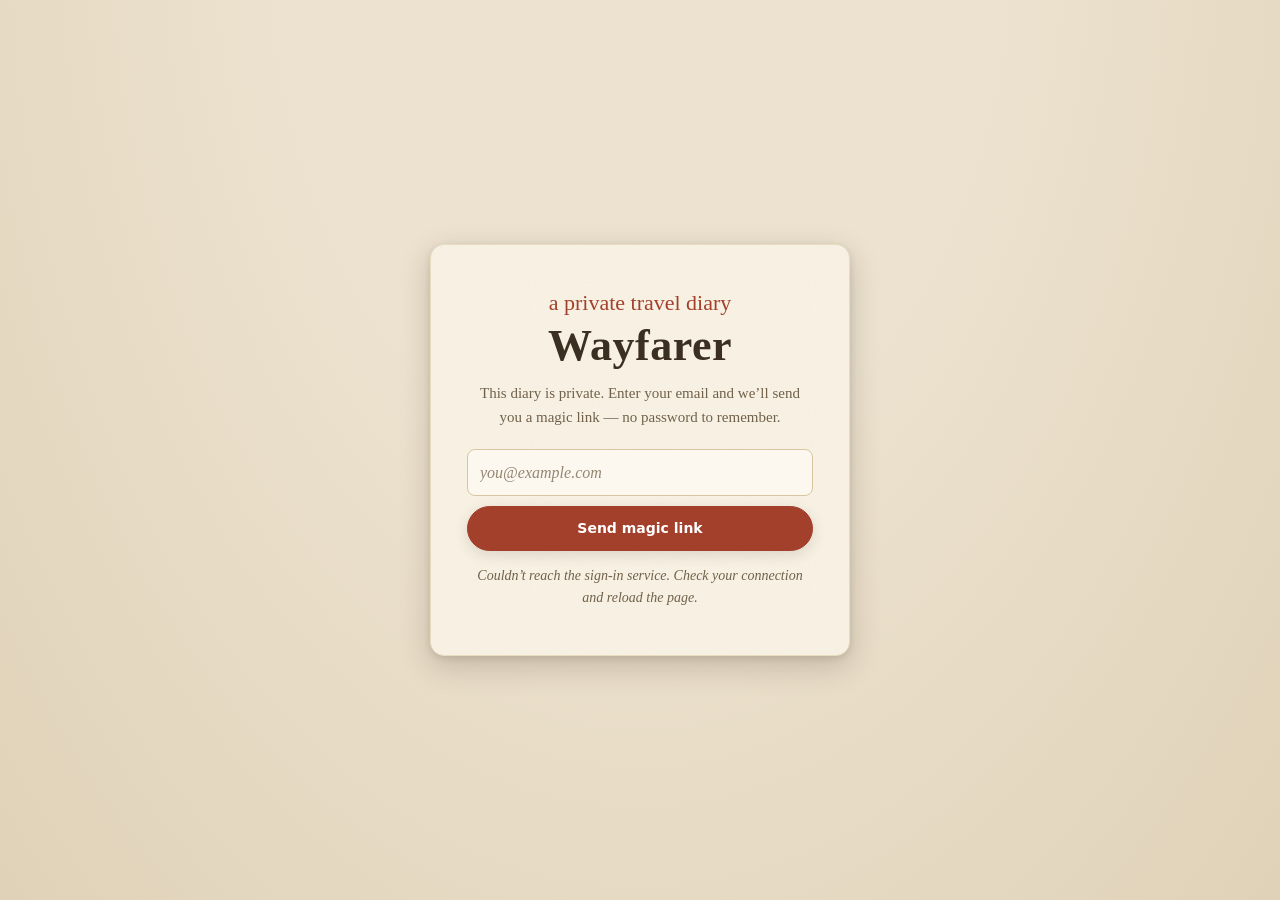
<file: index.html>
<!DOCTYPE html>
<html lang="en" data-app-theme="passport">
<head>
<meta charset="UTF-8">
<meta name="viewport" content="width=device-width, initial-scale=1.0, viewport-fit=cover">
<meta name="color-scheme" content="light dark">
<title>Wayfarer — Travel Diary</title>
<meta name="description" content="Wayfarer — your private travel diary. Photos, places, stories and voice notes, kept like a real book.">
<!-- PNG first: Safari (macOS/iOS) ignores SVG favicons and would otherwise
     show a blank icon and 404 on /favicon.ico at the github.io root.
     SVG-capable browsers prefer the later, type-matched SVG link. -->
<link rel="icon" type="image/png" sizes="32x32" href="[data-uri]">
<link rel="icon" type="image/svg+xml" href="data:image/svg+xml,%3Csvg%20xmlns='http://www.w3.org/2000/svg'%20viewBox='0%200%20100%20100'%3E%3Ctext%20y='0.9em'%20font-size='90'%3E%F0%9F%93%96%3C/text%3E%3C/svg%3E">
<link rel="stylesheet" href="./css/base.css">
<link rel="stylesheet" href="./css/app.css">
<link rel="stylesheet" href="./css/book.css">
<link rel="stylesheet" href="./css/voice.css">
<link rel="stylesheet" href="./css/journal.css">
<link rel="stylesheet" href="./css/share.css">
</head>
<body>

<noscript>
  <div class="noscript-note paper">
    <h1>Wayfarer</h1>
    <p>This travel diary needs JavaScript to open. Please enable it and reload.</p>
  </div>
</noscript>

<!-- Landing / login gate. auth.js shows or hides this; hidden entirely in local mode. -->
<section id="login-gate" hidden aria-label="Sign in to Wayfarer">
  <div class="gate-card paper">
    <p class="script gate-eyebrow">a private travel diary</p>
    <h1 class="gate-title">Wayfarer</h1>
    <p class="gate-lede">This diary is private. Enter your email and we’ll send you a magic link — no password to remember.</p>
    <form class="gate-form" novalidate>
      <label class="visually-hidden" for="login-email">Email address</label>
      <input id="login-email" type="email" name="email" autocomplete="email" inputmode="email"
             placeholder="you@example.com" required>
      <button id="login-send" type="submit" class="btn btn-primary">Send magic link</button>
    </form>
    <p id="login-status" class="gate-status" role="status" aria-live="polite"></p>
  </div>
</section>

<!-- Boot splash: removed by main.js once the diary is open. -->
<div id="boot-splash" role="status" aria-live="polite">
  <span class="script boot-word">Opening your diary…</span>
</div>

<div id="app" hidden>
  <header class="app-header" role="banner">
    <div class="header-inner">
      <div class="brand">
        <span class="brand-mark" aria-hidden="true">✈</span>
        <span class="brand-name">Wayfarer</span>
        <span class="brand-tag script">your trip, remembered properly</span>
      </div>

      <nav class="header-controls" aria-label="Diary controls">
        <div id="view-toggle" class="view-toggle" role="group" aria-label="Switch view">
          <button type="button" class="btn btn-ghost" data-view="journal" aria-pressed="false">Journal</button>
          <button type="button" class="btn btn-ghost" data-view="book" aria-pressed="true">Book</button>
        </div>

        <div id="theme-picker" class="theme-picker" role="group" aria-label="Choose a look">
          <button type="button" class="theme-swatch theme-swatch-passport" data-app-theme="passport"
                  aria-pressed="true" title="Passport"><span class="visually-hidden">Passport theme</span></button>
          <button type="button" class="theme-swatch theme-swatch-minimal" data-app-theme="minimal"
                  aria-pressed="false" title="Minimal"><span class="visually-hidden">Minimal theme</span></button>
          <button type="button" class="theme-swatch theme-swatch-scrapbook" data-app-theme="scrapbook"
                  aria-pressed="false" title="Scrapbook"><span class="visually-hidden">Scrapbook theme</span></button>
        </div>

        <span id="sync-status" class="sync-status" role="status" aria-live="polite"></span>

        <button type="button" id="btn-new-entry" class="btn btn-primary">＋ New entry</button>

        <details class="header-more">
          <summary class="btn btn-ghost" aria-label="More actions">⋯</summary>
          <div class="header-more-menu paper">
            <button type="button" id="btn-export-json" class="btn btn-ghost">Save diary (.json)</button>
            <button type="button" id="btn-import-json" class="btn btn-ghost">Load diary…</button>
            <button type="button" id="btn-export-html" class="btn btn-ghost">Export shareable page</button>
            <button type="button" id="btn-load-demo" class="btn btn-ghost">Load demo trip</button>
            <button type="button" id="btn-signout" class="btn btn-ghost" hidden>Sign out</button>
          </div>
        </details>
      </nav>
    </div>
  </header>

  <main class="app-main" role="main">
    <section id="book-root" class="view-root" aria-label="Diary book view"></section>
    <section id="journal-root" class="view-root" aria-label="Diary journal view" hidden></section>
  </main>

  <footer class="app-footer">
    <span id="osm-attribution"></span>
    <span class="footer-note">Your diary lives in this browser (and your private cloud, if you’ve signed in). Nothing is public.</span>
  </footer>
</div>

<!-- Compose modal: the writing desk. Controller lives in js/main.js. -->
<dialog id="compose-modal" class="compose-modal" aria-labelledby="compose-heading">
  <form method="dialog" class="compose-sheet paper" novalidate>
    <header class="compose-header">
      <p class="script compose-eyebrow">dear diary…</p>
      <h2 id="compose-heading">New entry</h2>
    </header>

    <div class="compose-grid">
      <div class="compose-col-photos">
        <div id="compose-photos-drop" class="photos-drop" role="button" tabindex="0"
             aria-label="Add photos: click to choose files, or drag photos here">
          <span class="photos-drop-icon" aria-hidden="true">📷</span>
          <span class="photos-drop-text">Drop photos here<br><small>or click to choose — originals keep their location</small></span>
        </div>
        <input type="file" id="compose-photo-input" accept="image/*" multiple hidden>
        <ul id="compose-photo-list" class="photo-list" aria-label="Photos in this entry" aria-live="polite"></ul>
      </div>

      <div class="compose-col-fields">
        <div class="field">
          <label for="compose-title">Title</label>
          <input id="compose-title" type="text" maxlength="140" placeholder="A perfect day in…" autocomplete="off">
        </div>

        <div class="field-row">
          <div class="field">
            <label for="compose-date">Date</label>
            <input id="compose-date" type="date">
          </div>
          <div class="field field-grow">
            <label for="compose-location">Location</label>
            <input id="compose-location" type="text" maxlength="140" placeholder="Where were you?" autocomplete="off">
            <p id="compose-location-status" class="field-status" aria-live="polite"></p>
          </div>
        </div>

        <div class="field">
          <div class="field-label-row">
            <label for="compose-story">Story</label>
            <button type="button" id="compose-mic-btn" class="btn btn-ghost mic-btn"
                    aria-label="Dictate your story" aria-pressed="false">🎙 Dictate</button>
          </div>
          <textarea id="compose-story" rows="7"
                    placeholder="What do you remember? What did you eat, who were you with, what surprised you…"></textarea>
          <p id="compose-dictation-status" class="field-status" aria-live="polite"></p>
        </div>

        <div class="field">
          <span class="field-label">Voice note</span>
          <div id="compose-voice-root" class="voice-root"></div>
        </div>
      </div>
    </div>

    <footer class="compose-footer">
      <button type="button" id="compose-delete" class="btn btn-danger" hidden>Delete entry</button>
      <span class="compose-footer-spacer"></span>
      <button type="button" id="compose-cancel" class="btn">Cancel</button>
      <button type="button" id="compose-save" class="btn btn-primary">Save entry</button>
    </footer>
  </form>
</dialog>

<!-- Confirm dialog: driven only by util.confirmDialog(). -->
<dialog id="confirm-modal" class="confirm-modal" aria-labelledby="confirm-message">
  <form method="dialog" class="confirm-sheet paper">
    <p id="confirm-message"></p>
    <div class="confirm-actions">
      <button type="button" id="confirm-cancel" class="btn">Cancel</button>
      <button type="button" id="confirm-ok" class="btn btn-primary">OK</button>
    </div>
  </form>
</dialog>

<!-- Share modal: a diary page pressed into a shareable card. Driven by js/sharecard.js. -->
<dialog id="share-modal" class="share-modal" aria-labelledby="share-heading">
  <div class="share-sheet paper">
    <button type="button" id="share-close" class="share-close" aria-label="Close share view">×</button>
    <header class="share-header">
      <p class="script share-eyebrow">worth showing off</p>
      <h2 id="share-heading">Share this page</h2>
      <p id="share-entry-line" class="share-entry-line"></p>
    </header>
    <div id="share-format" class="share-format" role="group" aria-label="Card shape">
      <button type="button" class="btn btn-ghost" data-format="story" aria-pressed="true">Story 9:16</button>
      <button type="button" class="btn btn-ghost" data-format="square" aria-pressed="false">Square 1:1</button>
    </div>
    <div id="share-preview" class="share-preview" data-format="story"></div>
    <p id="share-status" class="share-status visually-hidden" role="status" aria-live="polite"></p>
    <footer class="share-actions">
      <p id="share-hint" class="share-hint" hidden>Download, then post from your phone.</p>
      <button type="button" id="share-download" class="btn">Download PNG</button>
      <button type="button" id="share-native" class="btn btn-primary">Share</button>
    </footer>
  </div>
</dialog>

<!-- Toast stack: driven only by util.toast(). -->
<div id="toast-root" class="toast-root" aria-live="polite"></div>

<!-- Hidden import input, wired by exporter.js -->
<input type="file" id="import-json-input" accept="application/json,.json" hidden>

<script type="module" src="./js/main.js"></script>
</body>
</html>
</file>
<file: css/base.css>
/* base.css — design tokens, themes, primitives. Architect-owned.
   Two axes on <html>:
     data-app-theme = passport | minimal | scrapbook   (the paper look; paper stays cream)
     data-theme     = light | dark                     (the scene AROUND the book)
   Scene defaults follow prefers-color-scheme; explicit data-theme overrides win. */

/* ---------------- reset ---------------- */
*, *::before, *::after { box-sizing: border-box; }
html, body { margin: 0; padding: 0; }
/* The hidden attribute must always win — author display rules (e.g. .btn's
   inline-flex, #login-gate's flex) would otherwise override the UA stylesheet
   and leave "hidden" elements visible. */
[hidden] { display: none !important; }
img, svg, video, canvas, audio { max-width: 100%; display: block; }
button, input, select, textarea { font: inherit; color: inherit; }

/* ---------------- tokens: shared ---------------- */
:root {
  /* type */
  --font-body: "Iowan Old Style", Palatino, "Palatino Linotype", Georgia, "Times New Roman", serif;
  --font-script: "Snell Roundhand", "Savoye LET", "Apple Chancery", "Segoe Script", cursive;
  --font-ui: system-ui, -apple-system, "Segoe UI", Roboto, sans-serif;

  /* shape & motion */
  --radius: 14px;
  --radius-sm: 8px;
  --dur-1: 160ms;
  --dur-2: 420ms;
  --ease: cubic-bezier(.33, .1, .25, 1);

  /* subtle paper grain: SVG feTurbulence as a repeating data-URI tile */
  --grain: url("data:image/svg+xml,%3Csvg%20xmlns='http://www.w3.org/2000/svg'%20width='140'%20height='140'%3E%3Cfilter%20id='n'%3E%3CfeTurbulence%20type='fractalNoise'%20baseFrequency='0.85'%20numOctaves='2'%20stitchTiles='stitch'/%3E%3CfeColorMatrix%20type='matrix'%20values='0%200%200%200%200.24%200%200%200%200%200.18%200%200%200%200%200.12%200%200%200%200.05%200'/%3E%3C/filter%3E%3Crect%20width='140'%20height='140'%20filter='url(%23n)'/%3E%3C/svg%3E");
}

/* ---------------- tokens: paper themes ---------------- */
/* Default = passport (also set explicitly below for clarity). */
:root, :root[data-app-theme="passport"] {
  --paper: #faf4e6;
  --paper-edge: #e8dcc0;
  --ink: #3b2f21;
  --ink-soft: #71614a;
  --accent: #a3402c;
  --accent-soft: #c97a4a;
  --accent-contrast: #ffffff;
  --tape: rgba(214, 187, 128, 0.55);
  --line: #d8c6a0;
  --stamp: #63755a;
  --shadow: 0 10px 30px rgba(59, 47, 33, 0.22), 0 2px 6px rgba(59, 47, 33, 0.12);
  --shadow-soft: 0 4px 14px rgba(59, 47, 33, 0.14);
  --font-head: var(--font-body);
}

:root[data-app-theme="minimal"] {
  --paper: #fdfcf9;
  --paper-edge: #e9e6df;
  --ink: #1c1a17;
  --ink-soft: #6c675e;
  --accent: #0f52c2;
  --accent-soft: #4589ff;
  --accent-contrast: #ffffff;
  --tape: rgba(200, 205, 214, 0.5);
  --line: #e4e0d8;
  --stamp: #0f52c2;
  --shadow: 0 1px 2px rgba(0, 0, 0, 0.05), 0 12px 30px rgba(0, 0, 0, 0.1);
  --shadow-soft: 0 2px 10px rgba(0, 0, 0, 0.07);
  --font-head: var(--font-ui);
}

:root[data-app-theme="scrapbook"] {
  --paper: #fff8ef;
  --paper-edge: #f3ddc2;
  --ink: #2c2420;
  --ink-soft: #7a6a5c;
  --accent: #c8443c;
  --accent-soft: #f0a04b;
  --accent-contrast: #ffffff;
  --tape: rgba(240, 160, 75, 0.4);
  --line: #f1d9c0;
  --stamp: #4f8a7b;
  --shadow: 0 12px 26px rgba(200, 68, 60, 0.18), 0 3px 8px rgba(60, 40, 30, 0.1);
  --shadow-soft: 0 4px 12px rgba(200, 68, 60, 0.12);
  --font-head: var(--font-body);
}

/* ---------------- tokens: scene (around the book) ---------------- */
/* Light scene: warm linen desk. */
:root {
  --scene-bg: #ece2cf;
  --scene-bg-deep: #e0d2b8;
  --scene-ink: #4a3d2c;
  --scene-line: rgba(74, 61, 44, 0.18);
  --focus-ring: 0 0 0 3px var(--paper), 0 0 0 6px var(--accent);
}

/* Dark scene: deep walnut desk after dark. Paper surfaces stay cream. */
@media (prefers-color-scheme: dark) {
  :root {
    --scene-bg: #241b13;
    --scene-bg-deep: #180f09;
    --scene-ink: #d8c9b2;
    --scene-line: rgba(216, 201, 178, 0.2);
  }
}
:root[data-theme="dark"] {
  --scene-bg: #241b13;
  --scene-bg-deep: #180f09;
  --scene-ink: #d8c9b2;
  --scene-line: rgba(216, 201, 178, 0.2);
}
:root[data-theme="light"] {
  --scene-bg: #ece2cf;
  --scene-bg-deep: #e0d2b8;
  --scene-ink: #4a3d2c;
  --scene-line: rgba(74, 61, 44, 0.18);
}

/* ---------------- base ---------------- */
html { height: 100%; }
body {
  min-height: 100%;
  font-family: var(--font-body);
  font-size: 16px;
  line-height: 1.6;
  color: var(--scene-ink);
  background:
    radial-gradient(ellipse at 50% -10%, var(--scene-bg) 40%, var(--scene-bg-deep) 100%);
  background-attachment: fixed;
  -webkit-font-smoothing: antialiased;
  overflow-x: hidden;
}

a { color: var(--accent); }

h1, h2, h3, h4 { font-family: var(--font-head); line-height: 1.2; margin: 0 0 0.4em; }

/* ---------------- primitives ---------------- */

/* A cream sheet of paper with grain and a soft deckled edge. */
.paper {
  background-color: var(--paper);
  background-image: var(--grain);
  color: var(--ink);
  border: 1px solid var(--paper-edge);
  border-radius: var(--radius);
  box-shadow: var(--shadow);
}

.script {
  font-family: var(--font-script);
  font-weight: 400;
  color: var(--accent);
}

.btn {
  font-family: var(--font-ui);
  font-size: 14px;
  font-weight: 600;
  color: var(--ink);
  background: var(--paper);
  border: 1px solid var(--line);
  border-radius: 999px;
  padding: 10px 18px;
  min-height: 44px;
  min-width: 44px;
  cursor: pointer;
  display: inline-flex;
  align-items: center;
  justify-content: center;
  gap: 8px;
  transition: transform var(--dur-1) var(--ease),
              box-shadow var(--dur-1) var(--ease),
              background-color var(--dur-1) var(--ease),
              border-color var(--dur-1) var(--ease),
              color var(--dur-1) var(--ease);
}
.btn:hover { border-color: var(--accent); color: var(--accent); }
.btn:active { transform: translateY(1px); }

.btn-primary {
  background: var(--accent);
  border-color: var(--accent);
  color: var(--accent-contrast);
  box-shadow: var(--shadow-soft);
}
.btn-primary:hover {
  /* Darken on hover, never lighten: white-on---accent-soft fell to ~2.1:1 in
     the scrapbook theme (#f0a04b) — unreadable at the moment of clicking.
     A slightly deepened accent keeps every theme ≥ its base contrast (AA). */
  background: color-mix(in srgb, var(--accent) 85%, #1c0f08);
  border-color: color-mix(in srgb, var(--accent) 85%, #1c0f08);
  color: var(--accent-contrast);
}

.btn-ghost { background: transparent; border-color: transparent; box-shadow: none; }
.btn-ghost:hover { background: color-mix(in srgb, var(--ink) 7%, transparent); color: var(--ink); }

.btn-danger { background: #8c2b1e; border-color: #8c2b1e; color: #fff; }
.btn-danger:hover { background: #a3402c; border-color: #a3402c; color: #fff; }

.btn[disabled], .btn[aria-disabled="true"] { opacity: 0.5; cursor: not-allowed; }

input[type="text"], input[type="email"], input[type="date"], input[type="search"], textarea, select {
  font-family: var(--font-body);
  font-size: 16px;
  color: var(--ink);
  background: color-mix(in srgb, var(--paper) 60%, #ffffff 40%);
  border: 1px solid var(--line);
  border-radius: var(--radius-sm);
  padding: 10px 12px;
  min-height: 44px;
  width: 100%;
}
textarea { resize: vertical; line-height: 1.6; }
input::placeholder, textarea::placeholder { color: var(--ink-soft); opacity: 0.75; font-style: italic; }

/* ---------------- focus ---------------- */
:focus { outline: none; }
:focus-visible {
  outline: none;
  box-shadow: var(--focus-ring);
  border-radius: var(--radius-sm);
}
.btn:focus-visible { border-radius: 999px; }

/* ---------------- utilities ---------------- */
.visually-hidden {
  position: absolute !important;
  width: 1px; height: 1px;
  margin: -1px; padding: 0; border: 0;
  clip: rect(0 0 0 0); clip-path: inset(50%);
  overflow: hidden; white-space: nowrap;
}

/* ---------------- reduced motion ---------------- */
@media (prefers-reduced-motion: reduce) {
  :root { --dur-1: 0ms; --dur-2: 0ms; }
  *, *::before, *::after {
    animation-duration: 0.01ms !important;
    animation-iteration-count: 1 !important;
    transition-duration: 0.01ms !important;
    scroll-behavior: auto !important;
  }
}
</file>
<file: css/app.css>
/* app.css — shell layout: header, gate, compose, confirm, toasts. Architect-owned. */

/* ---------------- boot splash & noscript ---------------- */
#boot-splash {
  min-height: 60vh;
  display: flex;
  align-items: center;
  justify-content: center;
}
.boot-word {
  font-size: clamp(24px, 4vw, 36px);
  color: var(--scene-ink);
  opacity: 0;
  animation: boot-fade var(--dur-2) var(--ease) forwards;
}
@keyframes boot-fade { to { opacity: 1; } }

.noscript-note {
  max-width: 420px;
  margin: 15vh auto;
  padding: 32px;
  text-align: center;
}

/* ---------------- login gate ---------------- */
#login-gate {
  position: fixed;
  inset: 0;
  z-index: 60;
  display: flex;
  align-items: center;
  justify-content: center;
  padding: 24px;
  background: radial-gradient(ellipse at 50% -10%, var(--scene-bg) 40%, var(--scene-bg-deep) 100%);
}
.gate-card {
  max-width: 420px;
  width: 100%;
  padding: 40px 36px 32px;
  text-align: center;
}
.gate-eyebrow { font-size: 22px; margin: 0; }
.gate-title { font-size: 44px; letter-spacing: 0.5px; margin: 0 0 8px; }
.gate-lede { color: var(--ink-soft); font-size: 15px; margin: 0 0 20px; }
.gate-form { display: flex; flex-direction: column; gap: 10px; }
.gate-status { min-height: 1.4em; font-size: 14px; color: var(--ink-soft); font-style: italic; }

/* ---------------- header ---------------- */
.app-header {
  position: sticky;
  top: 0;
  z-index: 40;
  background: color-mix(in srgb, var(--scene-bg) 88%, transparent);
  backdrop-filter: blur(10px);
  border-bottom: 1px solid var(--scene-line);
}
.header-inner {
  max-width: 1180px;
  margin: 0 auto;
  padding: 10px 20px;
  display: flex;
  align-items: center;
  justify-content: space-between;
  gap: 12px;
  flex-wrap: wrap;
}
.brand { display: flex; align-items: baseline; gap: 8px; }
.brand-mark { color: var(--accent); font-size: 18px; }
.brand-name {
  font-family: var(--font-head);
  font-size: 24px;
  font-weight: 700;
  letter-spacing: 0.5px;
  color: var(--scene-ink);
}
.brand-tag { font-size: 16px; }
@media (max-width: 700px) { .brand-tag { display: none; } }

.header-controls {
  display: flex;
  align-items: center;
  gap: 10px;
  flex-wrap: wrap;
}

/* view toggle: segmented control */
.view-toggle {
  display: inline-flex;
  border: 1px solid var(--scene-line);
  border-radius: 999px;
  padding: 3px;
  gap: 2px;
}
.view-toggle .btn { min-height: 44px; padding: 6px 16px; color: var(--scene-ink); }
.view-toggle .btn[aria-pressed="true"] {
  background: var(--paper);
  color: var(--ink);
  box-shadow: var(--shadow-soft);
}

/* theme picker swatches */
.theme-picker { display: inline-flex; gap: 6px; }
.theme-swatch {
  /* 44px hit target; visual swatch is the 28px content box */
  width: 44px;
  height: 44px;
  min-width: 44px;
  min-height: 44px;
  padding: 6px;
  background-clip: content-box;
  border-radius: 50%;
  border: 2px solid transparent;
  cursor: pointer;
}
.theme-swatch[aria-pressed="true"] { border-color: var(--scene-ink); }
.theme-swatch-passport { background-color: #a3402c; background-image: linear-gradient(135deg, #a3402c 50%, #faf4e6 50%); }
.theme-swatch-minimal { background-color: #0f52c2; background-image: linear-gradient(135deg, #0f52c2 50%, #fdfcf9 50%); }
.theme-swatch-scrapbook { background-color: #f0a04b; background-image: linear-gradient(135deg, #c8443c 50%, #f0a04b 50%); }

/* sync status pill */
.sync-status {
  font-family: var(--font-ui);
  font-size: 12px;
  color: var(--scene-ink);
  opacity: 0.85;
  padding: 4px 10px;
  border: 1px solid var(--scene-line);
  border-radius: 999px;
  white-space: nowrap;
}
.sync-status:empty { display: none; }

/* overflow menu */
.header-more { position: relative; }
.header-more summary { list-style: none; font-size: 20px; }
.header-more summary::-webkit-details-marker { display: none; }
.header-more[open] .header-more-menu {
  position: absolute;
  right: 0;
  top: calc(100% + 8px);
  z-index: 45;
  display: flex;
  flex-direction: column;
  align-items: stretch;
  padding: 8px;
  min-width: 230px;
}
.header-more-menu .btn { justify-content: flex-start; border-radius: var(--radius-sm); }

/* ---------------- main ---------------- */
.app-main {
  max-width: 1180px;
  margin: 0 auto;
  padding: 24px 20px 60px;
}
.view-root { min-height: 50vh; }

.app-footer {
  max-width: 1180px;
  margin: 0 auto;
  padding: 20px;
  font-family: var(--font-ui);
  font-size: 12px;
  color: var(--scene-ink);
  opacity: 0.8;
  display: flex;
  flex-direction: column;
  gap: 4px;
  text-align: center;
}
#osm-attribution:empty { display: none; }

/* ---------------- compose modal: the writing desk ---------------- */
.compose-modal {
  border: none;
  background: transparent;
  padding: 16px;
  max-width: min(920px, calc(100vw - 16px));
  width: 100%;
  max-height: calc(100dvh - 32px);
  overflow: visible;
}
.compose-modal::backdrop {
  background: rgba(24, 15, 9, 0.55);
  backdrop-filter: blur(3px);
}
.compose-sheet {
  padding: clamp(20px, 4vw, 40px);
  max-height: calc(100dvh - 64px);
  overflow-y: auto;
  animation: sheet-in var(--dur-2) var(--ease);
}
@keyframes sheet-in {
  from { opacity: 0; transform: translateY(18px) rotate(-0.4deg); }
  to { opacity: 1; transform: none; }
}

.compose-header { margin-bottom: 18px; }
.compose-eyebrow { font-size: 24px; margin: 0; line-height: 1; }
#compose-heading { font-size: 30px; margin: 2px 0 0; }

.compose-grid {
  display: grid;
  grid-template-columns: minmax(220px, 1fr) 1.6fr;
  gap: 28px;
}
@media (max-width: 720px) { .compose-grid { grid-template-columns: 1fr; gap: 18px; } }

/* photo drop */
.photos-drop {
  border: 2px dashed var(--line);
  border-radius: var(--radius);
  padding: 26px 16px;
  text-align: center;
  cursor: pointer;
  color: var(--ink-soft);
  display: flex;
  flex-direction: column;
  gap: 6px;
  align-items: center;
  transition: border-color var(--dur-1) var(--ease), background-color var(--dur-1) var(--ease);
}
.photos-drop:hover, .photos-drop.drag-over {
  border-color: var(--accent);
  background: color-mix(in srgb, var(--accent) 6%, transparent);
  color: var(--ink);
}
.photos-drop-icon { font-size: 30px; }
.photos-drop-text small { color: var(--ink-soft); }

.photo-list {
  list-style: none;
  margin: 14px 0 0;
  padding: 0;
  display: grid;
  grid-template-columns: repeat(auto-fill, minmax(84px, 1fr));
  gap: 10px;
}
.photo-list li { position: relative; }
.photo-list img {
  width: 100%;
  aspect-ratio: 1 / 1;
  object-fit: cover;
  border: 4px solid #fff;
  border-radius: 3px;
  box-shadow: var(--shadow-soft);
}
.photo-remove {
  /* 28px visual button + an invisible ::before pad = a true 44px hit target.
     (transform: scale() shrinks the hit-test geometry too — the old
     scale(0.64) trick really left a ~28px target.) */
  position: absolute;
  top: -8px;
  right: -8px;
  width: 28px;
  height: 28px;
  border-radius: 50%;
  border: 1px solid var(--line);
  background: var(--paper);
  color: var(--ink);
  font-size: 18px;
  line-height: 1;
  cursor: pointer;
  box-shadow: var(--shadow-soft);
}
.photo-remove::before {
  /* pseudo-element boxes hit-test as part of the button */
  content: "";
  position: absolute;
  inset: -8px;
  border-radius: 50%;
}
.photo-remove:hover { color: var(--accent); border-color: var(--accent); }

/* fields */
.field { margin-bottom: 16px; }
.field label, .field-label {
  display: block;
  font-family: var(--font-ui);
  font-size: 12px;
  font-weight: 600;
  letter-spacing: 0.8px;
  text-transform: uppercase;
  color: var(--ink-soft);
  margin-bottom: 6px;
}
.field-row { display: flex; gap: 14px; flex-wrap: wrap; }
.field-row .field { flex: 1 1 150px; margin-bottom: 16px; }
.field-grow { flex: 2 1 220px; }
.field-status {
  min-height: 1.3em;
  margin: 6px 0 0;
  font-size: 13px;
  font-style: italic;
  color: var(--ink-soft);
}
.field-label-row {
  display: flex;
  align-items: center;
  justify-content: space-between;
  gap: 10px;
}
.field-label-row label { margin-bottom: 6px; }
.mic-btn { font-size: 13px; min-height: 44px; }
.mic-btn[aria-pressed="true"] { color: var(--accent); border-color: var(--accent); }

.voice-root { min-height: 44px; }

.compose-footer {
  display: flex;
  align-items: center;
  gap: 10px;
  margin-top: 10px;
  padding-top: 18px;
  border-top: 1px solid var(--line);
  flex-wrap: wrap;
}
.compose-footer-spacer { flex: 1; }

/* ---------------- confirm modal ---------------- */
.confirm-modal {
  border: none;
  background: transparent;
  padding: 16px;
  max-width: min(420px, calc(100vw - 32px));
  width: 100%;
}
.confirm-modal::backdrop { background: rgba(24, 15, 9, 0.5); }
.confirm-sheet { padding: 26px 24px 20px; }
#confirm-message { margin: 0 0 18px; font-size: 16px; }
.confirm-actions { display: flex; justify-content: flex-end; gap: 10px; }

/* ---------------- toasts ---------------- */
.toast-root {
  position: fixed;
  bottom: max(18px, env(safe-area-inset-bottom));
  left: 50%;
  transform: translateX(-50%);
  z-index: 80;
  display: flex;
  flex-direction: column;
  align-items: center;
  gap: 8px;
  pointer-events: none;
  width: min(440px, calc(100vw - 32px));
}
.toast {
  background: var(--paper);
  background-image: var(--grain);
  color: var(--ink);
  border: 1px solid var(--paper-edge);
  border-left: 4px solid var(--ink-soft);
  border-radius: var(--radius-sm);
  box-shadow: var(--shadow);
  padding: 12px 16px;
  font-family: var(--font-ui);
  font-size: 14px;
  display: flex;
  gap: 10px;
  align-items: baseline;
  max-width: 100%;
  animation: toast-in var(--dur-2) var(--ease);
}
.toast-success { border-left-color: var(--stamp); }
.toast-error { border-left-color: #8c2b1e; }
.toast-warning { border-left-color: var(--accent-soft); }
.toast-icon { color: var(--ink-soft); }
.toast-leaving { opacity: 0; transition: opacity 380ms var(--ease); }
@keyframes toast-in {
  from { opacity: 0; transform: translateY(10px); }
  to { opacity: 1; transform: none; }
}

/* ---------------- small screens ---------------- */
@media (max-width: 520px) {
  .header-inner { padding: 8px 12px; }
  .app-main { padding: 16px 12px 48px; }
  .compose-modal { padding: 8px; max-width: 100vw; }
}
</file>
<file: css/book.css>
/* book.css — page-flip scrapbook book. OWNER: Builder 1 (js/book.js).
   Everything renders inside #book-root. Tokens come from base.css.
   The flip is driven by a --flip-angle custom property (degrees, 0 … -180)
   set on each .bk-sheet by book.js; shading on the turning page derives
   from the same property so the shadow moves with the pointer. */

/* ================= scene ================= */

.bk-scene {
  position: relative;
  perspective: 2600px;
  display: flex;
  justify-content: center;
  padding: clamp(8px, 2.5vw, 28px) 0 18px;
  -webkit-user-select: none;
  user-select: none;
}

.bk-book {
  position: relative;
  width: min(940px, 100%);
  aspect-ratio: 1.9 / 1.24;
  transform-style: preserve-3d;
  transition: transform var(--dur-2) var(--ease);
}

/* centered closed book: shift half a page toward the spine */
.bk-book[data-closed="start"] { transform: translateX(-25%); }
.bk-book[data-closed="end"]   { transform: translateX(25%); }

/* deckled stacked-page edges peeking out on each side of the block.
   --stack-left / --stack-right are sheet counts set by book.js. */
.bk-book::before,
.bk-book::after {
  content: "";
  position: absolute;
  top: 5px;
  bottom: 3px;
  width: calc(min(var(--stack-left, 0), 14) * 1.4px);
  left: calc(min(var(--stack-left, 0), 14) * -1.4px);
  border-radius: 8px 0 0 8px;
  background:
    repeating-linear-gradient(to right,
      var(--paper-edge) 0 1px,
      var(--paper) 1px 3px);
  box-shadow: -2px 3px 8px rgba(0, 0, 0, 0.18);
  transition: width var(--dur-2) var(--ease), left var(--dur-2) var(--ease), right var(--dur-2) var(--ease);
}
.bk-book::after {
  width: calc(min(var(--stack-right, 0), 14) * 1.4px);
  left: auto;
  right: calc(min(var(--stack-right, 0), 14) * -1.4px);
  border-radius: 0 8px 8px 0;
  box-shadow: 2px 3px 8px rgba(0, 0, 0, 0.18);
}

/* soft desk shadow under the whole book */
.bk-shadow {
  position: absolute;
  left: 4%;
  right: 4%;
  bottom: -16px;
  height: 26px;
  border-radius: 50%;
  background: radial-gradient(ellipse at 50% 50%, rgba(20, 12, 6, 0.32), transparent 70%);
  filter: blur(6px);
  pointer-events: none;
}

/* ================= sheets & faces ================= */

.bk-sheet {
  position: absolute;
  top: 0;
  left: 50%;
  width: 50%;
  height: 100%;
  transform-origin: 0% 50%;               /* the spine */
  transform-style: preserve-3d;
  transform: rotateY(calc(var(--flip-angle, 0) * 1deg));
  pointer-events: none;                    /* faces re-enable */
}
.bk-sheet.is-turning { filter: drop-shadow(-8px 10px 14px rgba(20, 12, 6, 0.25)); }

.bk-face {
  position: absolute;
  inset: 0;
  overflow: hidden;
  backface-visibility: hidden;
  -webkit-backface-visibility: hidden;
  pointer-events: auto;
  background-color: var(--paper);
  background-image: var(--grain);
  color: var(--ink);
  border: 1px solid var(--paper-edge);
}
.bk-face-front { border-radius: 0 10px 10px 0; border-left: none; }
.bk-face-back  { transform: rotateY(180deg); border-radius: 10px 0 0 10px; border-right: none; }

/* static gutter shading toward the spine */
.bk-face-front::before,
.bk-face-back::before {
  content: "";
  position: absolute;
  inset: 0;
  pointer-events: none;
  background: linear-gradient(to right, rgba(59, 47, 33, 0.16), rgba(59, 47, 33, 0.045) 7%, transparent 14%);
}
.bk-face-back::before {
  background: linear-gradient(to left, rgba(59, 47, 33, 0.16), rgba(59, 47, 33, 0.045) 7%, transparent 14%);
}

/* the MOVING shadow of the turn, driven by --flip-angle:
   front face darkens as the page lifts (0 → -90deg),
   back face starts shaded and clears as it lands (-90 → -180deg). */
.bk-face-front::after,
.bk-face-back::after {
  content: "";
  position: absolute;
  inset: 0;
  pointer-events: none;
  background: linear-gradient(to left, rgba(24, 15, 6, 0.5), rgba(24, 15, 6, 0.12) 55%, transparent);
  opacity: calc(var(--flip-angle, 0) / -240);
}
.bk-face-back::after {
  background: linear-gradient(to right, rgba(24, 15, 6, 0.5), rgba(24, 15, 6, 0.12) 55%, transparent);
  opacity: calc((180 + var(--flip-angle, 0)) / 240);
}

.bk-face-inner {
  position: relative;
  z-index: 1;
  height: 100%;
  display: flex;
  flex-direction: column;
  padding: clamp(14px, 2.6vw, 30px) clamp(14px, 2.8vw, 32px);
}

/* page number in the outer-bottom corner */
.bk-pageno {
  position: absolute;
  bottom: 8px;
  z-index: 2;
  font-family: var(--font-ui);
  font-size: 11px;
  letter-spacing: 1px;
  color: var(--ink-soft);
  pointer-events: none;
}
.bk-face-front .bk-pageno { right: 14px; }
.bk-face-back  .bk-pageno { left: 14px; }

/* ================= cover ================= */

.bk-face-cover {
  --cloth: color-mix(in srgb, var(--accent) 62%, #2e1c12);
  background-color: var(--cloth);
  background-image:
    var(--grain),
    repeating-linear-gradient(45deg, rgba(255, 255, 255, 0.03) 0 2px, transparent 2px 4px),
    radial-gradient(ellipse at 30% 20%, rgba(255, 255, 255, 0.1), transparent 60%);
  color: #f6ead3;
  border-color: color-mix(in srgb, var(--cloth) 70%, #000);
}
.bk-face-cover .bk-face-inner,
.bk-mcover .bk-face-inner {
  align-items: center;
  justify-content: center;
  text-align: center;
  gap: 4px;
  margin: 12px;
  height: calc(100% - 24px);
  border: 2px solid rgba(246, 234, 211, 0.35);
  border-radius: 6px;
  box-shadow: inset 0 0 0 5px transparent, inset 0 0 40px rgba(0, 0, 0, 0.28);
}
.bk-cover-orn { font-size: 20px; letter-spacing: 8px; opacity: 0.75; }
.bk-cover-title {
  font-family: var(--font-script);
  font-weight: 400;
  font-size: clamp(38px, 6.5vw, 68px);
  line-height: 1.15;
  margin: 0;
  color: #f6ead3;
  /* embossed into the cloth */
  text-shadow:
    0 1px 0 rgba(255, 244, 220, 0.28),
    0 -1px 1px rgba(0, 0, 0, 0.55),
    0 3px 8px rgba(0, 0, 0, 0.3);
}
.bk-cover-sub {
  font-family: var(--font-body);
  font-style: italic;
  font-size: clamp(12px, 1.6vw, 16px);
  letter-spacing: 3px;
  text-transform: uppercase;
  opacity: 0.85;
  margin: 6px 0 0;
}
.bk-cover-year {
  margin-top: 14px;
  font-family: var(--font-ui);
  font-size: 11px;
  letter-spacing: 4px;
  opacity: 0.6;
}

/* ================= inside pages: shared chrome ================= */

.bk-eyebrow { font-size: clamp(17px, 2vw, 22px); margin: 0 0 2px; line-height: 1.1; }
.bk-h {
  font-size: clamp(16px, 2.1vw, 24px);
  margin: 0 0 4px;
  overflow-wrap: anywhere;
}
.bk-meta {
  display: flex;
  align-items: baseline;
  gap: 6px;
  flex-wrap: wrap;
  font-family: var(--font-ui);
  font-size: clamp(10.5px, 1.25vw, 12.5px);
  letter-spacing: 0.6px;
  text-transform: uppercase;
  color: var(--ink-soft);
  margin: 0 0 8px;
}
.bk-meta .bk-pin { color: var(--accent); font-size: 1.1em; }
.bk-rule {
  border: none;
  border-top: 1px solid var(--line);
  margin: 6px 0 10px;
}

/* ================= table of contents ================= */

.bk-toc-list {
  list-style: none;
  margin: 4px 0 0;
  padding: 0;
  overflow-y: auto;
  flex: 1;
  min-height: 0;
  scrollbar-width: thin;
  scrollbar-color: var(--line) transparent;
}
.bk-toc-list::-webkit-scrollbar { width: 6px; }
.bk-toc-list::-webkit-scrollbar-thumb { background: var(--line); border-radius: 3px; }

.bk-toc-row {
  display: flex;
  align-items: baseline;
  gap: 8px;
  width: 100%;
  min-height: 44px;
  padding: 6px 4px;
  background: none;
  border: none;
  border-radius: var(--radius-sm);
  cursor: pointer;
  text-align: left;
  font-family: var(--font-body);
  color: var(--ink);
  transition: background-color var(--dur-1) var(--ease);
}
.bk-toc-row:hover { background: color-mix(in srgb, var(--accent) 8%, transparent); }
.bk-toc-title {
  font-size: clamp(13px, 1.6vw, 16px);
  white-space: nowrap;
  overflow: hidden;
  text-overflow: ellipsis;
  max-width: 60%;
}
.bk-toc-sub {
  font-family: var(--font-ui);
  font-size: 10.5px;
  color: var(--ink-soft);
  white-space: nowrap;
  overflow: hidden;
  text-overflow: ellipsis;
}
.bk-toc-dots {
  flex: 1;
  border-bottom: 2px dotted var(--line);
  transform: translateY(-4px);
  min-width: 12px;
}
.bk-toc-page {
  font-family: var(--font-ui);
  font-size: 12px;
  color: var(--accent);
  font-variant-numeric: tabular-nums;
}

/* ================= entry face ================= */

.bk-entry {
  display: flex;
  flex-direction: column;
  height: 100%;
  min-height: 0;
}

.bk-entry-head { flex: 0 0 auto; }

.bk-story {
  flex: 1 1 auto;
  min-height: 0;
  overflow-y: auto;
  padding-right: 6px;
  font-size: clamp(12.5px, 1.5vw, 15px);
  line-height: 1.65;
  scrollbar-width: thin;
  scrollbar-color: var(--line) transparent;
}
.bk-story::-webkit-scrollbar { width: 5px; }
.bk-story::-webkit-scrollbar-thumb { background: var(--line); border-radius: 3px; }
.bk-story p { margin: 0 0 0.8em; }
.bk-story p:first-of-type::first-letter {
  font-family: var(--font-script);
  font-size: 2.9em;
  line-height: 0.8;
  float: left;
  padding: 0.08em 0.12em 0 0;
  color: var(--accent);
}
.bk-story-empty {
  font-style: italic;
  color: var(--ink-soft);
}

.bk-entry-foot {
  flex: 0 0 auto;
  display: flex;
  align-items: center;
  gap: 4px;
  justify-content: flex-end;
  padding-top: 4px;
}
.bk-iconbtn {
  min-width: 44px;
  min-height: 44px;
  padding: 0;
  border: none;
  background: none;
  border-radius: 50%;
  cursor: pointer;
  font-size: 15px;
  /* Full-opacity --ink-soft on --paper is ~5.4:1; the old resting
     opacity: 0.6 dropped the glyphs to ~2.4:1 — below WCAG AA — and touch
     devices never see the hover state that restored them. */
  color: var(--ink-soft);
  transition: color var(--dur-1) var(--ease),
              background-color var(--dur-1) var(--ease);
}
.bk-face:hover .bk-iconbtn, .bk-iconbtn:focus-visible { color: var(--ink); }
.bk-iconbtn:hover { color: var(--accent); background: color-mix(in srgb, var(--accent) 9%, transparent); }
.bk-iconbtn-delete:hover { color: #8c2b1e; background: rgba(140, 43, 30, 0.09); }

/* keep the action buttons clear of the outer-edge flip hotspot */
.bk-face-front .bk-entry-foot { padding-right: 30px; }

.bk-voice { flex: 0 0 auto; margin: 6px 0 2px; }
.bk-voice:empty { display: none; }

/* ================= photo collage =================
   Orientation-aware frames (2026-07-12): book.js stamps each .bk-snap with
   data-orient="portrait|landscape|square" from the stored blob {w,h}
   (aspect = w/h; portrait < 0.85, landscape > 1.18, else square) and the
   collage with data-mix = the orient initials in display order ("pl", "lls"…).
   The photo AREA takes the class frame — portrait 3/4, landscape 4/3,
   square 1/1 — so cover-cropping trims like a real print, never a butcher.
   Prints are sized by a --snap-h HEIGHT in cqw (1cqw = 1% of the collage's
   width; the collage is an inline-size container) so every layout's total
   height is deterministic and can never push the title/story off the face. */

.bk-collage {
  position: relative;
  flex: 0 0 auto;
  margin: 2px 0 10px;
  container-type: inline-size;
}
.bk-snap {
  --frame: 1 / 1;                          /* photo-area aspect, per data-orient */
  position: relative;
  margin: 0;
  background: #fff;
  padding: 1.6cqw 1.6cqw 2.6cqw;           /* polaroid chrome, uniform per collage */
  box-shadow: 0 2px 8px rgba(40, 28, 14, 0.28);
  border-radius: 2px;
}
.bk-snap[data-orient="portrait"]  { --frame: 3 / 4; }
.bk-snap[data-orient="landscape"] { --frame: 4 / 3; }
.bk-snap img,
.bk-snap .bk-snap-missing {
  display: block;
  height: var(--snap-h, 30cqw);
  width: auto;
  aspect-ratio: var(--frame);
  object-fit: cover;                       /* tiny in-frame trims only — never stretch/letterbox */
}
.bk-snap img {
  background:
    linear-gradient(110deg, var(--paper-edge) 30%, color-mix(in srgb, var(--paper-edge) 55%, #fff) 50%, var(--paper-edge) 70%);
  background-size: 220% 100%;
  animation: bk-shimmer 1.4s linear infinite;
}
.bk-snap img.is-loaded { animation: none; background: var(--paper-edge); }
@keyframes bk-shimmer { to { background-position-x: -220%; } }
.bk-snap .bk-snap-missing {
  display: flex;
  align-items: center;
  justify-content: center;
  overflow: hidden;
  text-align: center;
  font-family: var(--font-ui);
  font-size: 10px;
  color: var(--ink-soft);
  background: var(--paper-edge);
}

/* washi tape strip */
.bk-tape::before {
  content: "";
  position: absolute;
  top: -9px;
  left: 50%;
  width: 44%;
  height: 18px;
  transform: translateX(-50%) rotate(-3deg);
  background: var(--tape);
  background-image: repeating-linear-gradient(90deg, rgba(255,255,255,0.25) 0 3px, transparent 3px 7px);
  box-shadow: 0 1px 2px rgba(40, 28, 14, 0.12);
  z-index: 2;
}

/* black photo corners */
.bk-corners { padding: 1.8cqw; background: transparent; box-shadow: none; }
.bk-corners img { box-shadow: 0 2px 8px rgba(40, 28, 14, 0.28); }
.bk-corners::before, .bk-corners::after,
.bk-corners .bk-corner-b::before, .bk-corners .bk-corner-b::after {
  content: "";
  position: absolute;
  width: 16px;
  height: 16px;
  background: var(--ink);
  opacity: 0.82;
  z-index: 2;
}
.bk-corners::before { top: 0; left: 0; clip-path: polygon(0 0, 100% 0, 0 100%); }
.bk-corners::after  { top: 0; right: 0; clip-path: polygon(0 0, 100% 0, 100% 100%); }
.bk-corners .bk-corner-b { position: absolute; inset: 0; pointer-events: none; }
.bk-corners .bk-corner-b::before { bottom: 0; left: 0; top: auto; clip-path: polygon(0 0, 100% 100%, 0 100%); }
.bk-corners .bk-corner-b::after  { bottom: 0; right: 0; top: auto; clip-path: polygon(100% 0, 100% 100%, 0 100%); }

/* --- curated layouts by photo count & mix --- */

/* n=1 hero: the frame follows the photo — landscape wider + lower,
   portrait narrower + taller, square in between */
.bk-collage[data-n="1"] { display: flex; justify-content: center; }
.bk-collage[data-n="1"] .bk-snap {
  --snap-h: 40cqw;
  padding: 2.2cqw 2.2cqw 3.4cqw;
  transform: rotate(-1.6deg);
}
.bk-collage[data-n="1"] .bk-snap[data-orient="portrait"]  { --snap-h: 46cqw; }
.bk-collage[data-n="1"] .bk-snap[data-orient="landscape"] { --snap-h: 35cqw; }

/* n=2 default: two prints side by side (like-shaped pairs sit as twins) */
.bk-collage[data-n="2"] {
  display: flex;
  justify-content: center;
  align-items: flex-start;
  gap: 3cqw;
}
.bk-collage[data-n="2"] .bk-snap { --snap-h: 31cqw; }
.bk-collage[data-n="2"] .bk-snap[data-orient="portrait"]  { --snap-h: 35cqw; }
.bk-collage[data-n="2"] .bk-snap[data-orient="landscape"] { --snap-h: 27cqw; }
.bk-collage[data-n="2"] .bk-snap:nth-child(1) { transform: rotate(-2.4deg); }
.bk-collage[data-n="2"] .bk-snap:nth-child(2) { transform: rotate(1.8deg); margin-top: 2cqw; }

/* n=2, two landscapes: stacked with a slipped offset */
.bk-collage[data-n="2"][data-mix="ll"] {
  flex-direction: column;
  align-items: flex-start;
  gap: 0;
}
.bk-collage[data-n="2"][data-mix="ll"] .bk-snap { --snap-h: 24cqw; }
.bk-collage[data-n="2"][data-mix="ll"] .bk-snap:nth-child(1) { margin-left: 10cqw; }
.bk-collage[data-n="2"][data-mix="ll"] .bk-snap:nth-child(2) { margin: -5cqw 0 0 28cqw; }

/* n=2, mixed pair: the second print overlaps, pinned lower — scrapbook style */
.bk-collage[data-n="2"][data-mix]:not([data-mix="pp"], [data-mix="ss"], [data-mix="ll"]) .bk-snap:nth-child(2) {
  margin: 6cqw 0 0 -6cqw;
}

/* n=3: one corner-mounted anchor print, two smaller prints on the right */
.bk-collage[data-n="3"] {
  display: grid;
  grid-template-columns: auto auto;
  grid-template-rows: auto auto;
  justify-content: center;
  justify-items: center; /* default (stretch) widens a narrow print to its column, breaking the uniform chrome */
  align-items: center;
  gap: 2cqw 3cqw;
}
.bk-collage[data-n="3"] .bk-snap { --snap-h: 19cqw; }
.bk-collage[data-n="3"] .bk-snap:nth-child(1) { grid-row: 1 / 3; --snap-h: 33cqw; transform: rotate(-1.4deg); }
.bk-collage[data-n="3"] .bk-snap:nth-child(2) { transform: rotate(2.2deg); }
.bk-collage[data-n="3"] .bk-snap:nth-child(3) { transform: rotate(-2deg); }

/* n=4: loose 2×2, every print at its natural shape */
.bk-collage[data-n="4"] {
  display: grid;
  grid-template-columns: auto auto;
  justify-content: center;
  justify-items: center; /* see n=3 — mixed columns must not stretch the polaroid figure */
  align-items: center;
  gap: 2.5cqw 3cqw;
}
.bk-collage[data-n="4"] .bk-snap { --snap-h: 20cqw; }
.bk-collage[data-n="4"] .bk-snap:nth-child(1) { transform: rotate(-2deg); }
.bk-collage[data-n="4"] .bk-snap:nth-child(2) { transform: rotate(1.6deg) translateY(1cqw); }
.bk-collage[data-n="4"] .bk-snap:nth-child(3) { transform: rotate(1.2deg); }
.bk-collage[data-n="4"] .bk-snap:nth-child(4) { transform: rotate(-1.8deg) translateY(-1cqw); }

/* 5+ : mini prints at one shared height, natural widths, masonry-ish rows */
.bk-collage[data-n="many"] {
  display: flex;
  flex-wrap: wrap;
  justify-content: center;
  align-items: center;
  gap: 2cqw;
}
.bk-collage[data-n="many"] .bk-snap { --snap-h: 15cqw; padding: 1cqw 1cqw 1.8cqw; }
.bk-collage[data-n="many"] .bk-snap:nth-child(odd)  { transform: rotate(-1.2deg); }
.bk-collage[data-n="many"] .bk-snap:nth-child(even) { transform: rotate(1.2deg); }
.bk-more-count {
  display: flex;
  align-items: center;
  justify-content: center;
  height: 17.8cqw;              /* a square mini print incl. its chrome */
  aspect-ratio: 1 / 1;
  font-family: var(--font-ui);
  font-size: 12px;
  color: var(--ink-soft);
  border: 1px dashed var(--line);
  border-radius: 4px;
}

/* postage stamp for photo-less entries */
.bk-stamp {
  align-self: flex-start;
  margin: 2px 0 10px;
  padding: 10px 14px;
  font-family: var(--font-script);
  font-size: 20px;
  color: var(--stamp);
  border: 2px solid var(--stamp);
  border-radius: 4px;
  transform: rotate(-4deg);
  opacity: 0.75;
  /* perforated stamp edge */
  mask: radial-gradient(circle 3px at 3px 3px, transparent 98%, #000) -3px -3px / 9px 9px;
}

/* ================= closing page ================= */

.bk-closing .bk-face-inner {
  align-items: center;
  justify-content: center;
  text-align: center;
  gap: 4px;
}
.bk-closing-script { font-size: clamp(26px, 3.6vw, 40px); margin: 0; }
.bk-closing-note { color: var(--ink-soft); font-style: italic; font-size: clamp(12px, 1.5vw, 15px); margin: 0; }
.bk-closing-orn { color: var(--accent); letter-spacing: 10px; margin-top: 10px; }

/* ================= hotspots, nav, indicator ================= */

.bk-hot {
  /* 12px strip: the story pane's scrollbar sits ≥14px in from the page edge
     (bk-face-inner's minimum right padding), so a 34px band used to swallow
     scrollbar clicks and turn the page under the reader. 12px stays outside
     the scrollbar; the 30px folded-corner ::after below remains the generous
     click/drag target (pseudo-elements hit-test as part of the button). */
  position: absolute;
  top: 0;
  bottom: 0;
  width: 12px;
  z-index: 900;
  border: none;
  background: none;
  padding: 0;
  cursor: grab;
  touch-action: none;
  border-radius: 0 10px 10px 0;
}
.bk-hot-left  { left: 0; border-radius: 10px 0 0 10px; }
.bk-hot-right { right: 0; }
.bk-hot:active { cursor: grabbing; }
/* folded-corner affordance on hover */
.bk-hot::after {
  content: "";
  position: absolute;
  bottom: 0;
  width: 30px;
  height: 30px;
  background: linear-gradient(45deg, rgba(59, 47, 33, 0.18) 50%, transparent 50%);
  opacity: 0;
  transition: opacity var(--dur-1) var(--ease);
}
.bk-hot-right::after { right: 0; transform: scaleX(-1); }
.bk-hot-left::after  { left: 0; }
.bk-hot:hover::after, .bk-hot:focus-visible::after { opacity: 1; }
.bk-hot[disabled] { display: none; }

.bk-nav {
  position: absolute;
  top: 50%;
  transform: translateY(-50%);
  z-index: 950;
  width: 46px;
  height: 46px;
  border-radius: 50%;
  border: 1px solid var(--scene-line);
  background: color-mix(in srgb, var(--scene-bg) 80%, transparent);
  backdrop-filter: blur(4px);
  color: var(--scene-ink);
  font-size: 18px;
  cursor: pointer;
  display: flex;
  align-items: center;
  justify-content: center;
  transition: transform var(--dur-1) var(--ease), color var(--dur-1) var(--ease),
              border-color var(--dur-1) var(--ease), opacity var(--dur-1) var(--ease);
}
.bk-nav:hover { color: var(--accent); border-color: var(--accent); transform: translateY(-50%) scale(1.06); }
.bk-nav[disabled] { opacity: 0.25; cursor: default; pointer-events: none; }
.bk-nav-prev { left: clamp(-10px, -1vw, -4px); }
.bk-nav-next { right: clamp(-10px, -1vw, -4px); }
@media (max-width: 1020px) {
  .bk-nav-prev { left: 4px; }
  .bk-nav-next { right: 4px; }
}

.bk-indicator {
  text-align: center;
  font-family: var(--font-ui);
  font-size: 12px;
  letter-spacing: 1px;
  color: var(--scene-ink);
  opacity: 0.75;
  margin: 14px 0 0;
}

/* ================= empty / error states ================= */

.bk-empty-spread {
  position: relative;
  display: grid;
  grid-template-columns: 1fr 1fr;
  width: min(880px, 100%);
  margin: clamp(12px, 4vh, 40px) auto 0;
  aspect-ratio: 1.9 / 1.24;
  overflow: hidden;
}
.bk-empty-spread::before {  /* center crease */
  content: "";
  position: absolute;
  top: 0;
  bottom: 0;
  left: 50%;
  width: 60px;
  transform: translateX(-50%);
  background: linear-gradient(to right, transparent, rgba(59, 47, 33, 0.14) 50%, transparent);
  pointer-events: none;
}
.bk-empty-half {
  display: flex;
  flex-direction: column;
  align-items: center;
  justify-content: center;
  text-align: center;
  gap: 10px;
  padding: clamp(18px, 4vw, 44px);
}
.bk-empty-script { font-size: clamp(26px, 4vw, 42px); line-height: 1.25; margin: 0; }
.bk-empty-note { color: var(--ink-soft); font-style: italic; font-size: 15px; margin: 0; max-width: 34ch; }
@media (max-width: 719px) {
  .bk-empty-spread { grid-template-columns: 1fr; aspect-ratio: auto; }
  .bk-empty-spread::before { display: none; }
  .bk-empty-half { padding: 28px 20px; }
}

.bk-state-card {
  max-width: 480px;
  margin: 10vh auto 0;
  padding: 36px 32px;
  text-align: center;
}
.bk-state-card p { color: var(--ink-soft); }

/* ================= mobile: single-page flipper ================= */

.bk-mscene {
  width: min(440px, 100%);
  margin: 0 auto;
  -webkit-user-select: none;
  user-select: none;
}
/* positioning + perspective wrapper: the turning leaf lives here so the
   page's own overflow:hidden cannot clip it mid-turn */
.bk-mwrap {
  position: relative;
  perspective: 1900px;
}
.bk-mpage {
  position: relative;
  aspect-ratio: 3 / 4.1;
  overflow: hidden;
  background-color: var(--paper);
  background-image: var(--grain);
  color: var(--ink);
  border: 1px solid var(--paper-edge);
  border-radius: 6px 12px 12px 6px;
  box-shadow: var(--shadow);
  touch-action: pan-y;
}
.bk-mpage > .bk-face-inner { position: absolute; inset: 0; }
.bk-mpage .bk-pageno { right: 14px; left: auto; }

/* cover shown as a single mobile page */
.bk-mpage.bk-mcover {
  background-color: color-mix(in srgb, var(--accent) 62%, #2e1c12);
  color: #f6ead3;
}

/* the temporary turning leaf */
.bk-mflip {
  position: absolute;
  inset: 0;
  z-index: 5;
  transform-origin: 0% 50%;
  transform-style: preserve-3d;
  transform: rotateY(calc(var(--flip-angle, 0) * 1deg));
  pointer-events: none;
}
.bk-mflip .bk-face { border-radius: 6px 12px 12px 6px; }
.bk-mflip .bk-face-back {
  background-color: var(--paper);
  background-image: var(--grain);
}

.bk-mbar {
  display: flex;
  align-items: center;
  justify-content: center;
  gap: 14px;
  margin-top: 14px;
}
.bk-mbar .bk-nav { position: static; transform: none; }
.bk-mbar .bk-nav:hover { transform: scale(1.06); }
.bk-mbar .bk-indicator { margin: 0; min-width: 90px; }

/* mobile entry face paddings breathe a little more */
@media (max-width: 719px) {
  .bk-face-inner { padding: 18px 16px 26px; }
  .bk-story { font-size: 14px; }
  /* single mobile page is a touch taller (3/4.1) — let the hero breathe */
  .bk-collage[data-n="1"] .bk-snap { --snap-h: 46cqw; }
  .bk-collage[data-n="1"] .bk-snap[data-orient="portrait"]  { --snap-h: 52cqw; }
  .bk-collage[data-n="1"] .bk-snap[data-orient="landscape"] { --snap-h: 40cqw; }
}

/* ================= reduced motion ================= */
@media (prefers-reduced-motion: reduce) {
  .bk-book, .bk-book::before, .bk-book::after { transition: none; }
  .bk-snap img { animation: none; }
}
</file>
<file: css/voice.css>
/* voice.css — dictation mic, voice-note recorder, ticket-stub player.
   OWNER: Builder 3. Uses base.css tokens; the only literal colors are the
   recording-red pair, matching base.css's .btn-danger reds (recording
   indicators stay red in every paper theme, like the danger button). */

.voice-root,
.vr,
.mic-btn,
.vp {
  --rec: #8c2b1e;        /* same red family as base.css .btn-danger */
  --rec-soft: #a3402c;
}
.voice-root,
.vr,
.vp {
  font-family: var(--font-ui);
}

/* ============================ dictation ============================ */

.mic-btn.mic-live {
  color: var(--accent-contrast);
  background: var(--rec);
  border-color: var(--rec);
  animation: mic-pulse 1.6s var(--ease) infinite;
}
.mic-btn.mic-live:hover {
  color: var(--accent-contrast);
  background: var(--rec-soft);
  border-color: var(--rec-soft);
}

@keyframes mic-pulse {
  0%   { box-shadow: 0 0 0 0 color-mix(in srgb, var(--rec, #8c2b1e) 45%, transparent); }
  70%  { box-shadow: 0 0 0 9px transparent; }
  100% { box-shadow: 0 0 0 0 transparent; }
}

@media (prefers-reduced-motion: reduce) {
  .mic-btn.mic-live { animation: none; }
}

.dictation-state { font-weight: 600; color: var(--ink-soft); }
.dictation-ghost {
  font-family: var(--font-body);
  font-style: italic;
  color: var(--ink-soft);
  opacity: 0.85;
}

/* ============================ recorder ============================ */

.vr { display: grid; gap: 6px; }

.vr-record-btn { align-self: start; justify-self: start; }
.vr-dot {
  width: 10px; height: 10px;
  border-radius: 50%;
  background: var(--rec);
  flex: none;
}

.vr-hint {
  margin: 0;
  font-size: 13px;
  font-family: var(--font-body);
  font-style: italic;
  color: var(--ink-soft);
}

/* problem / loading states */
.vr-msg {
  display: flex;
  flex-wrap: wrap;
  align-items: center;
  gap: 10px 14px;
  padding: 10px 14px;
  border: 1px dashed var(--line);
  border-radius: var(--radius-sm);
  background: color-mix(in srgb, var(--paper) 70%, transparent);
}
.vr-msg-text {
  margin: 0;
  font-size: 14px;
  font-family: var(--font-body);
  color: var(--ink-soft);
}

/* live recording row */
.vr-live {
  display: flex;
  flex-wrap: wrap;
  align-items: center;
  gap: 12px 16px;
  padding: 10px 14px;
  border: 1px solid var(--line);
  border-radius: var(--radius-sm);
  background: color-mix(in srgb, var(--rec) 6%, var(--paper));
}

.vr-rec-badge {
  display: inline-flex;
  align-items: center;
  gap: 8px;
  font-size: 12px;
  font-weight: 700;
  letter-spacing: 0.08em;
  text-transform: uppercase;
  color: var(--rec);
}
.vr-reddot {
  width: 10px; height: 10px;
  border-radius: 50%;
  background: var(--rec);
  animation: vr-blink 1.4s var(--ease) infinite;
}
@keyframes vr-blink {
  0%, 100% { opacity: 1; }
  50%      { opacity: 0.35; }
}
@media (prefers-reduced-motion: reduce) {
  .vr-reddot { animation: none; }
}

.vr-time {
  font-variant-numeric: tabular-nums;
  font-weight: 600;
  color: var(--ink);
  min-width: 44px;
}

/* level dots — height driven by JS (transform: scaleY) from the mic signal */
.vr-dots {
  display: inline-flex;
  align-items: center;
  gap: 4px;
  height: 24px;
  flex: 1 1 60px;
  min-width: 60px;
}
.vr-level-dot {
  width: 5px;
  height: 22px;
  border-radius: 3px;
  background: var(--rec-soft);
  transform: scaleY(0.2);
  transform-origin: center;
  will-change: transform;
}
/* fallback when WebAudio is unavailable: gentle CSS pulse */
.vr-dots--pulse .vr-level-dot {
  animation: vr-wave 1.1s ease-in-out calc(var(--i) * 0.12s) infinite alternate;
}
@keyframes vr-wave {
  from { transform: scaleY(0.2); }
  to   { transform: scaleY(0.95); }
}
/* reduced motion: steady mid-height dots, no movement */
.vr-dots--still .vr-level-dot { transform: scaleY(0.5); }

/* preview */
.vr-preview { display: grid; gap: 8px; }
.vr-actions { display: flex; gap: 8px; flex-wrap: wrap; }
.vr-actions .btn { font-size: 13px; }

/* ======================= ticket-stub player ======================= */

.vp {
  position: relative;
  display: flex;
  align-items: center;
  gap: 12px;
  max-width: 360px;
  padding: 10px 18px 10px 12px;
  background-color: var(--paper);
  background-image: var(--grain);
  color: var(--ink);
  border: 1px solid var(--paper-edge);
  border-radius: var(--radius-sm);
  box-shadow: var(--shadow-soft);
}

/* ticket perforation: a dashed rule between the stub (play) and the body */
.vp::before {
  content: "";
  position: absolute;
  top: 6px; bottom: 6px;
  left: 62px;
  border-left: 2px dashed var(--line);
  pointer-events: none;
}

.vp-play {
  flex: none;
  width: 44px;
  height: 44px;
  display: inline-flex;
  align-items: center;
  justify-content: center;
  border: 1px solid var(--accent);
  border-radius: 50%;
  background: var(--accent);
  color: var(--accent-contrast);
  cursor: pointer;
  transition: background-color var(--dur-1) var(--ease),
              transform var(--dur-1) var(--ease);
}
.vp-play:hover { background: var(--accent-soft); border-color: var(--accent-soft); }
.vp-play:active { transform: scale(0.96); }
.vp-play:focus-visible { box-shadow: var(--focus-ring); border-radius: 50%; }
.vp-play svg { width: 16px; height: 16px; }

.vp-body {
  flex: 1 1 auto;
  min-width: 0;
  display: grid;
  gap: 4px;
}

.vp-time {
  display: flex;
  gap: 4px;
  font-size: 12px;
  font-variant-numeric: tabular-nums;
  color: var(--ink-soft);
}
.vp-cur { color: var(--ink); font-weight: 600; }

/* seek bar — themed range input, 44px hit area via padding-box trick */
.vp-seek {
  -webkit-appearance: none;
  appearance: none;
  width: 100%;
  height: 32px;
  margin: 0;
  padding: 0;
  background: transparent;
  cursor: pointer;
}
.vp-seek[disabled] { cursor: default; opacity: 0.5; }

.vp-seek::-webkit-slider-runnable-track {
  height: 6px;
  border-radius: 3px;
  background: var(--line);
}
.vp-seek::-webkit-slider-thumb {
  -webkit-appearance: none;
  appearance: none;
  width: 18px; height: 18px;
  margin-top: -6px;
  border-radius: 50%;
  border: 2px solid var(--paper);
  background: var(--accent);
  box-shadow: var(--shadow-soft);
}
.vp-seek::-moz-range-track {
  height: 6px;
  border-radius: 3px;
  background: var(--line);
}
.vp-seek::-moz-range-progress {
  height: 6px;
  border-radius: 3px;
  background: var(--accent-soft);
}
.vp-seek::-moz-range-thumb {
  width: 16px; height: 16px;
  border: 2px solid var(--paper);
  border-radius: 50%;
  background: var(--accent);
}
.vp-seek:focus-visible {
  outline: none;
  box-shadow: var(--focus-ring);
  border-radius: 6px;
}

.vp-error {
  margin: 0;
  font-size: 13px;
  font-family: var(--font-body);
  font-style: italic;
  color: var(--ink-soft);
}
</file>
<file: css/journal.css>
/* journal.css — the editorial chapter-stack journal view. OWNER: Builder 5.
   Everything rendered by js/journal.js into #journal-root. Uses only tokens
   from base.css; motion durations come from --dur-* (zeroed under reduced
   motion by base.css). */

#journal-root {
  padding: 24px 16px 96px;
}

.jr-wrap {
  max-width: 980px;
  margin: 0 auto;
  display: flex;
  flex-direction: column;
  gap: 28px;
}

/* ---------------- loading / error / empty states ---------------- */

.jr-state {
  max-width: 620px;
  margin: 8vh auto 0;
  padding: 44px 36px;
  text-align: center;
}
.jr-state-head { font-size: 26px; }
.jr-state-text { color: var(--ink-soft); line-height: 1.65; margin: 0 0 20px; }

.jr-spinner {
  display: inline-block;
  width: 18px;
  height: 18px;
  margin-bottom: 14px;
  border-radius: 50%;
  border: 2px solid var(--line);
  border-top-color: var(--accent);
  animation: jr-spin 0.8s linear infinite;
}
@keyframes jr-spin { to { transform: rotate(360deg); } }
@media (prefers-reduced-motion: reduce) {
  .jr-spinner { animation: none; border-top-color: var(--line); }
}

.jr-empty-eyebrow { font-size: 26px; margin: 0 0 4px; }
.jr-empty-actions {
  display: flex;
  gap: 12px;
  justify-content: center;
  flex-wrap: wrap;
}

/* ---------------- heading ---------------- */

.jr-head { text-align: center; margin-top: 12px; }
.jr-head-eyebrow {
  font-size: 26px;
  margin: 0 0 2px;
}
.jr-head-title {
  font-size: clamp(30px, 5vw, 42px);
  color: var(--scene-ink);
  letter-spacing: 0.4px;
  margin: 0;
}

/* ---------------- stats row ---------------- */

.jr-stats {
  display: flex;
  gap: 14px;
  flex-wrap: wrap;
  justify-content: center;
}
.jr-stat {
  background-color: var(--paper);
  background-image: var(--grain);
  color: var(--ink);
  border: 1px solid var(--paper-edge);
  border-radius: var(--radius-sm);
  box-shadow: var(--shadow-soft);
  padding: 10px 20px;
  min-width: 104px;
  text-align: center;
}
.jr-stat b {
  display: block;
  font-size: 22px;
  font-family: var(--font-head);
  color: var(--accent);
  line-height: 1.2;
}
.jr-stat span {
  font-family: var(--font-ui);
  font-size: 11px;
  color: var(--ink-soft);
  text-transform: uppercase;
  letter-spacing: 0.6px;
}

/* ---------------- overview map ---------------- */

.jr-map {
  margin: 0;
  padding: 10px 10px 4px;
  overflow: hidden;
}
.jr-map svg { display: block; width: 100%; height: auto; }
.jr-map .wm-frame { stroke: var(--line); }
.jr-map .wm-grid { stroke: var(--line); stroke-width: 1; opacity: 0.7; }
.jr-map .wm-equator {
  stroke: var(--ink-soft);
  stroke-width: 1;
  stroke-dasharray: 4 3;
  opacity: 0.55;
}
.jr-map .wm-pin { cursor: pointer; }
.jr-map .wm-pin circle {
  fill: var(--accent);
  stroke: var(--paper);
  stroke-width: 2;
  transition: fill var(--dur-1) var(--ease);
}
.jr-map .wm-pin:hover circle,
.jr-map .wm-pin:focus-visible circle { fill: var(--accent-soft); }
.jr-map .wm-pin:focus-visible { outline: none; }
.jr-map .wm-pin:focus-visible circle { stroke: var(--ink); stroke-width: 3; }
.jr-map .wm-label {
  font-family: var(--font-ui);
  font-size: 12px;
  fill: var(--ink);
  pointer-events: none;
}
.jr-map .wm-num {
  font-family: var(--font-ui);
  font-size: 9px;
  font-weight: 700;
  fill: var(--accent-contrast);
  pointer-events: none;
}
.jr-map-caption {
  text-align: center;
  font-size: 12px;
  font-style: italic;
  color: var(--ink-soft);
  padding: 8px 0 10px;
}
/* invisible touch target around each pin (r=32 in viewBox units) — must never
   pick up the pin's fill/hover/focus paint. Kept last so it wins the tie with
   the hover/focus circle rules above. */
.jr-map .wm-pin circle.wm-hit,
.jr-map .wm-pin:hover circle.wm-hit,
.jr-map .wm-pin:focus-visible circle.wm-hit {
  fill: transparent;
  stroke: none;
}
/* Small screens: don't let the whole world shrink to nothing — keep the map
   at a usable minimum width and let it pan inside its own container (the page
   itself never scrolls horizontally). */
@media (max-width: 760px) {
  .jr-map { overflow-x: auto; -webkit-overflow-scrolling: touch; }
  .jr-map svg { min-width: 700px; }
}

/* ---------------- chapters ---------------- */

.jr-chapters {
  display: flex;
  flex-direction: column;
  gap: 48px;
  margin-top: 14px;
}

.jr-chapter {
  overflow: hidden;
  padding: 0;
}

/* hero band */
.jr-hero {
  position: relative;
  height: 320px;
  overflow: hidden;
  background: linear-gradient(135deg, var(--paper-edge), var(--paper));
}
.jr-hero-img {
  width: 100%;
  height: 100%;
  object-fit: cover;
}
.jr-hero-overlay {
  position: absolute;
  inset: 0;
  display: flex;
  flex-direction: column;
  justify-content: flex-end;
  padding: 26px 32px;
  background: linear-gradient(180deg, rgba(20, 12, 4, 0) 38%, rgba(20, 12, 4, 0.68) 100%);
  pointer-events: none;
}
.jr-hero-eyebrow {
  font-family: var(--font-ui);
  font-size: 11px;
  letter-spacing: 2px;
  text-transform: uppercase;
  color: rgba(255, 250, 240, 0.85);
  margin: 0 0 4px;
}
.jr-hero-place {
  font-size: clamp(24px, 4vw, 34px);
  color: #fffdf7;
  margin: 0;
  line-height: 1.12;
  text-shadow: 0 2px 12px rgba(0, 0, 0, 0.5);
}
.jr-hero-sub {
  color: rgba(255, 250, 240, 0.92);
  font-size: 13.5px;
  font-style: italic;
  letter-spacing: 0.3px;
  margin: 6px 0 0;
}

/* hero variant when the entry has no photo: quiet cream card */
.jr-hero.jr-no-photo { height: 200px; }
.jr-hero.jr-no-photo .jr-hero-overlay {
  background: none;
  justify-content: center;
  align-items: center;
  text-align: center;
}
.jr-hero.jr-no-photo .jr-hero-eyebrow { color: var(--ink-soft); }
.jr-hero.jr-no-photo .jr-hero-place { color: var(--ink); text-shadow: none; }
.jr-hero.jr-no-photo .jr-hero-sub { color: var(--ink-soft); }

.jr-hero.jr-photo-missing .jr-hero-img { visibility: hidden; }

.jr-edit {
  position: absolute;
  top: 14px;
  right: 14px;
  min-width: 44px;
  min-height: 44px;
  padding: 8px 18px;
  font-family: var(--font-ui);
  font-size: 13px;
  font-weight: 600;
  color: #fffdf7;
  /* 0.62 scrim keeps the near-white label ≥4.5:1 (WCAG AA) even when it
     composites over a pure-white hero photo; the old 0.44 fell to ~3:1. */
  background: rgba(20, 12, 4, 0.62);
  border: 1px solid rgba(255, 250, 240, 0.5);
  border-radius: 999px;
  cursor: pointer;
  backdrop-filter: blur(3px);
  transition: background-color var(--dur-1) var(--ease);
}
.jr-edit:hover { background: rgba(20, 12, 4, 0.78); }
.jr-hero.jr-no-photo .jr-edit {
  color: var(--ink);
  background: var(--paper);
  border-color: var(--line);
}
.jr-hero.jr-no-photo .jr-edit:hover { border-color: var(--accent); color: var(--accent); background: var(--paper); }

/* chapter body */
.jr-body {
  display: grid;
  grid-template-columns: 1.4fr 1fr;
  gap: 40px;
  padding: 32px 36px 36px;
}

.jr-narrative {
  line-height: 1.8;
  font-size: 16px;
}
.jr-narrative p { margin: 0 0 1em; }
.jr-narrative p:last-child { margin-bottom: 0; }
.jr-dropcap > p:first-child::first-letter {
  font-family: var(--font-head);
  font-size: 2.7em;
  float: left;
  line-height: 0.78;
  padding: 5px 8px 0 0;
  color: var(--accent);
}
.jr-unwritten {
  color: var(--ink-soft);
  font-style: italic;
}
.jr-source {
  font-size: 11.5px;
  font-style: italic;
  color: var(--ink-soft);
  margin: 14px 0 0;
}

.jr-note, .jr-voice {
  margin-top: 24px;
  padding-top: 18px;
  border-top: 1px solid var(--line);
}
.jr-note-label {
  font-size: 21px;
  margin: 0 0 6px;
}
.jr-story {
  font-style: italic;
  line-height: 1.75;
  font-size: 15px;
}
.jr-story p { margin: 0 0 0.9em; }
.jr-story p:last-child { margin-bottom: 0; }

/* side column */
.jr-side {
  display: flex;
  flex-direction: column;
  gap: 20px;
  min-width: 0;
}

.jr-minimap {
  display: flex;
  align-items: center;
  justify-content: center;
  gap: 12px;
  padding: 14px 16px;
  border: 1.5px dashed var(--line);
  border-radius: var(--radius-sm);
  background: color-mix(in srgb, var(--paper) 70%, var(--paper-edge) 30%);
}
.jr-minimap-pin {
  width: 13px;
  height: 13px;
  flex: none;
  background: var(--accent);
  border-radius: 50% 50% 50% 0;
  transform: rotate(-45deg);
}
.jr-minimap-coords {
  font-family: var(--font-ui);
  font-size: 12.5px;
  color: var(--ink-soft);
  letter-spacing: 0.3px;
}

/* photo strip — a filmstrip: fixed row height, each frame's width follows
   its photo's orientation (data-orient set by js/journal.js from the stored
   blob w/h — portrait 3/4, landscape 4/3, square 1/1), so prints are barely
   cropped instead of square center-crops. Scrolls sideways within the strip
   when wide; the vertical padding leaves room for the hover lift and the
   scrapbook tilt, which the scroll container would otherwise clip. */
.jr-strip {
  display: flex;
  gap: 10px;
  overflow-x: auto;
  -webkit-overflow-scrolling: touch;
  scrollbar-width: thin;
  padding: 6px 2px;
}
.jr-thumb {
  flex: none;
  height: 108px;
  aspect-ratio: 1 / 1; /* square fallback until the photo record loads */
  padding: 0;
  border: none;
  background: var(--paper-edge);
  border-radius: 6px;
  cursor: pointer;
  overflow: hidden;
  min-width: 44px;
  min-height: 44px;
  box-shadow: 0 2px 6px rgba(0, 0, 0, 0.14);
  transition: transform var(--dur-1) var(--ease);
}
.jr-thumb[data-orient="portrait"] { aspect-ratio: 3 / 4; }
.jr-thumb[data-orient="landscape"] { aspect-ratio: 4 / 3; }
.jr-thumb[data-orient="square"] { aspect-ratio: 1 / 1; }
.jr-thumb img {
  width: 100%;
  height: 100%;
  object-fit: cover;
}
.jr-thumb:hover { transform: scale(1.04); }
.jr-thumb.jr-photo-missing img { visibility: hidden; }

/* the scrapbook look tilts snapshots like taped-in prints */
:root[data-app-theme="scrapbook"] .jr-thumb {
  border: 5px solid #fff;
  border-radius: 2px;
}
:root[data-app-theme="scrapbook"] .jr-thumb:nth-child(3n + 1) { transform: rotate(-2.5deg); }
:root[data-app-theme="scrapbook"] .jr-thumb:nth-child(3n + 2) { transform: rotate(1.5deg); }
:root[data-app-theme="scrapbook"] .jr-thumb:nth-child(3n) { transform: rotate(-1deg); }
:root[data-app-theme="scrapbook"] .jr-thumb:hover { transform: scale(1.05) rotate(0deg); }

/* ---------------- collage chapters (photo-only entries) ----------------
   Rendered by js/journal.js when an entry has photos but no story text: the
   editorial header treatment on cream paper, then one full-width collage
   (js/collage.js renders into .jr-co-mount), then a footer with the style
   switcher chip and the coords card. */

.jr-co-head {
  position: relative; /* anchors the absolute .jr-actions pill cluster */
  padding: 24px clamp(16px, 3.5vw, 32px) 18px;
  /* keep the title clear of the share + edit pills */
  padding-right: clamp(140px, 22vw, 190px);
  border-bottom: 1px dashed var(--line);
}
.jr-co-eyebrow {
  font-family: var(--font-ui);
  font-size: 11px;
  letter-spacing: 2px;
  text-transform: uppercase;
  color: var(--ink-soft);
  margin: 0 0 4px;
}
.jr-co-title {
  font-size: clamp(24px, 4vw, 34px);
  color: var(--ink);
  line-height: 1.12;
  margin: 0;
  overflow-wrap: anywhere;
}
.jr-co-sub {
  color: var(--ink-soft);
  font-size: 13.5px;
  font-style: italic;
  letter-spacing: 0.3px;
  margin: 6px 0 0;
}
/* pills sit on paper here, not on a photo scrim — reuse the quiet variant */
.jr-co-head .jr-edit {
  color: var(--ink);
  background: var(--paper);
  border-color: var(--line);
  backdrop-filter: none;
}
.jr-co-head .jr-edit:hover {
  border-color: var(--accent);
  color: var(--accent);
  background: var(--paper);
}

/* the collage itself */
.jr-co-area {
  padding: clamp(14px, 3vw, 26px) clamp(12px, 3vw, 28px);
  min-height: 160px;
}
.jr-co-mount { width: 100%; }
.jr-co-state {
  margin: 0;
  padding: 44px 16px;
  text-align: center;
  color: var(--ink-soft);
  font-style: italic;
}

/* fallback grid if the collage engine is unavailable — reuses the filmstrip
   frame look but flows as a responsive grid */
.jr-co-fallback {
  display: grid;
  grid-template-columns: repeat(auto-fill, minmax(min(150px, 100%), 1fr));
  gap: 12px;
}
.jr-co-fallback .jr-thumb {
  width: 100%;
  height: auto;
}

/* footer: style chip + coords card */
.jr-co-foot {
  display: flex;
  align-items: center;
  justify-content: space-between;
  gap: 12px;
  flex-wrap: wrap;
  padding: 0 clamp(16px, 3.5vw, 32px) 22px;
}
.jr-co-style {
  display: inline-flex;
  align-items: center;
  gap: 8px;
  min-width: 44px;
  min-height: 44px;
  padding: 8px 18px;
  font-family: var(--font-ui);
  font-size: 13px;
  color: var(--ink-soft);
  background: color-mix(in srgb, var(--paper) 70%, var(--paper-edge) 30%);
  border: 1.5px dashed var(--line);
  border-radius: 999px;
  cursor: pointer;
  transition: color var(--dur-1) var(--ease), border-color var(--dur-1) var(--ease);
}
.jr-co-style:hover:not(:disabled) { color: var(--accent); border-color: var(--accent); }
.jr-co-style:hover:not(:disabled) .jr-co-style-label b { color: var(--accent); }
.jr-co-style:focus-visible { border-radius: 999px; }
.jr-co-style:disabled { cursor: default; opacity: 0.55; }
.jr-co-style-mark { color: var(--accent); font-size: 14px; }
.jr-co-style-label b {
  font-weight: 600;
  color: var(--ink);
  transition: color var(--dur-1) var(--ease);
}
.jr-co-foot .jr-minimap { padding: 9px 14px; }

/* voice note under a collage chapter */
.jr-co-voice {
  margin: 0 clamp(16px, 3.5vw, 32px);
  padding: 16px 0 22px;
  border-top: 1px solid var(--line);
}

/* narrow screens: pills flow under the sub line instead of overlapping */
@media (max-width: 560px) {
  .jr-co-head { padding-right: clamp(16px, 3.5vw, 32px); }
  .jr-co-head .jr-actions {
    position: static;
    margin-top: 12px;
  }
  .jr-co-foot { justify-content: center; }
}

/* ---------------- lightbox ---------------- */

.jr-lightbox {
  position: fixed;
  inset: 0;
  z-index: 90;
  display: flex;
  align-items: center;
  justify-content: center;
  gap: 10px;
  padding: 28px;
  background: rgba(12, 8, 4, 0.88);
}
.jr-lightbox[hidden] { display: none; }

.jr-lb-fig {
  margin: 0;
  max-width: min(92vw, 1100px);
  text-align: center;
}
.jr-lb-img {
  max-width: 100%;
  max-height: 78vh;
  margin: 0 auto;
  border-radius: 8px;
  background: rgba(255, 255, 255, 0.06);
  box-shadow: 0 12px 44px rgba(0, 0, 0, 0.55);
}
.jr-lb-cap {
  color: #f3ead9;
  font-size: 13.5px;
  font-style: italic;
  margin-top: 12px;
}

.jr-lb-close,
.jr-lb-nav {
  flex: none;
  width: 48px;
  height: 48px;
  display: flex;
  align-items: center;
  justify-content: center;
  font-family: var(--font-ui);
  font-size: 26px;
  line-height: 1;
  color: #f3ead9;
  background: rgba(255, 250, 240, 0.1);
  border: 1px solid rgba(255, 250, 240, 0.35);
  border-radius: 50%;
  cursor: pointer;
  transition: background-color var(--dur-1) var(--ease);
}
.jr-lb-close:hover, .jr-lb-nav:hover { background: rgba(255, 250, 240, 0.24); }
.jr-lb-close:focus-visible, .jr-lb-nav:focus-visible {
  outline: none;
  box-shadow: 0 0 0 3px rgba(12, 8, 4, 1), 0 0 0 6px #f3ead9;
}
.jr-lb-close {
  position: absolute;
  top: 20px;
  right: 22px;
}

/* ---------------- responsive ---------------- */

@media (max-width: 760px) {
  .jr-body {
    grid-template-columns: 1fr;
    gap: 26px;
    padding: 24px 20px 28px;
  }
  .jr-hero { height: 230px; }
  .jr-lightbox { padding: 14px; gap: 6px; }
  .jr-lb-close { top: 10px; right: 10px; }
}
</file>
<file: css/share.css>
/* share.css — share-card modal, preview, format toggle, and the journal-hero
   action cluster. OWNER: share-ui builder. Tokens from base.css only. */

/* ---------------- modal shell (same visual language as .compose-modal) --- */
.share-modal {
  border: none;
  background: transparent;
  padding: 16px;
  max-width: min(560px, calc(100vw - 16px));
  width: 100%;
  max-height: calc(100dvh - 32px);
  overflow: visible;
}
.share-modal::backdrop {
  background: rgba(24, 15, 9, 0.55);
  backdrop-filter: blur(3px);
}
.share-sheet {
  position: relative;
  padding: clamp(20px, 4vw, 32px);
  max-height: calc(100dvh - 64px);
  overflow-y: auto;
  animation: share-sheet-in var(--dur-2) var(--ease);
}
@keyframes share-sheet-in {
  from { opacity: 0; transform: translateY(18px) rotate(0.4deg); }
  to { opacity: 1; transform: none; }
}

.share-header { margin-bottom: 14px; padding-right: 48px; }
.share-eyebrow { font-size: 22px; margin: 0; line-height: 1; }
#share-heading { font-size: 26px; margin: 2px 0 0; }
.share-entry-line {
  margin: 4px 0 0;
  font-size: 14px;
  font-style: italic;
  color: var(--ink-soft);
}
.share-entry-line:empty { display: none; }

.share-close {
  position: absolute;
  top: 10px;
  right: 10px;
  min-width: 44px;
  min-height: 44px;
  padding: 0;
  border: none;
  background: none;
  border-radius: 50%;
  font-size: 22px;
  line-height: 1;
  color: var(--ink-soft);
  cursor: pointer;
  transition: color var(--dur-1) var(--ease), background-color var(--dur-1) var(--ease);
}
.share-close:hover {
  color: var(--accent);
  background: color-mix(in srgb, var(--accent) 9%, transparent);
}

/* ---------------- format toggle (segmented, like #view-toggle) ---------- */
.share-format {
  display: inline-flex;
  border: 1px solid var(--line);
  border-radius: 999px;
  padding: 3px;
  gap: 2px;
  margin-bottom: 14px;
}
.share-format .btn { min-height: 44px; padding: 6px 16px; }
.share-format .btn[aria-pressed="true"] {
  background: var(--accent);
  border-color: var(--accent);
  color: var(--accent-contrast);
  box-shadow: var(--shadow-soft);
}

/* ---------------- preview well ---------------- */
.share-preview {
  display: flex;
  align-items: center;
  justify-content: center;
  min-height: 220px;
  padding: 14px;
  background: color-mix(in srgb, var(--ink) 6%, var(--paper));
  border: 1px solid var(--line);
  border-radius: var(--radius-sm);
}
.share-preview-img {
  width: auto;
  height: auto;
  max-width: 100%;
  max-height: min(52vh, 460px); /* scaled to fit, ratio preserved */
  border-radius: 3px;
  box-shadow: var(--shadow-soft);
}

/* paper-textured skeleton while the card renders */
.share-skeleton {
  width: min(100%, 230px);
  aspect-ratio: 9 / 16;
  display: flex;
  flex-direction: column;
  align-items: center;
  justify-content: center;
  gap: 10px;
  text-align: center;
  padding: 12px;
  border-radius: 6px;
  box-shadow: var(--shadow-soft);
  animation: share-breathe 1.6s var(--ease) infinite alternate;
}
.share-preview[data-format="square"] .share-skeleton {
  width: min(100%, 300px);
  aspect-ratio: 1 / 1;
}
.share-skel-orn {
  color: var(--ink-soft);
  opacity: 0.55;
  font-size: 12px;
  letter-spacing: 0.45em;
  margin-left: 0.45em; /* optically recentre the letterspaced ornament */
}
.share-skel-word { font-size: 21px; margin: 0; }
@keyframes share-breathe {
  from { opacity: 0.72; }
  to { opacity: 1; }
}
@media (prefers-reduced-motion: reduce) {
  .share-skeleton { animation: none; }
}

/* render-failure state inside the well */
.share-error {
  display: flex;
  flex-direction: column;
  align-items: center;
  gap: 12px;
  text-align: center;
  padding: 20px 8px;
}
.share-error-text { margin: 0; color: var(--ink); font-size: 15px; }

/* ---------------- actions ---------------- */
.share-status { margin: 0; } /* visually-hidden live region; kept in flow-safe form */
.share-actions {
  display: flex;
  align-items: center;
  justify-content: flex-end;
  gap: 10px;
  margin-top: 16px;
  padding-top: 14px;
  border-top: 1px solid var(--line);
  flex-wrap: wrap;
}
.share-hint {
  margin: 0 auto 0 0; /* sits quietly to the left of the buttons */
  font-family: var(--font-ui);
  font-size: 13px;
  font-style: italic;
  color: var(--ink-soft);
}

/* ---------------- journal hero action cluster ----------------
   journal.js groups its Edit pill and the new Share pill in .jr-actions so
   they sit side by side; journal.css's absolute top/right on .jr-edit is
   neutralised inside the cluster (this sheet loads after journal.css). */
.jr-actions {
  position: absolute;
  top: 14px;
  right: 14px;
  display: flex;
  align-items: center;
  gap: 8px;
}
.jr-actions .jr-edit {
  position: static;
  top: auto;
  right: auto;
}
.jr-share { font-size: 16px; padding: 8px 14px; }

/* ---------------- small screens ---------------- */
@media (max-width: 520px) {
  .share-modal { padding: 8px; max-width: 100vw; }
  .share-preview-img { max-height: 46vh; }
}
</file>
